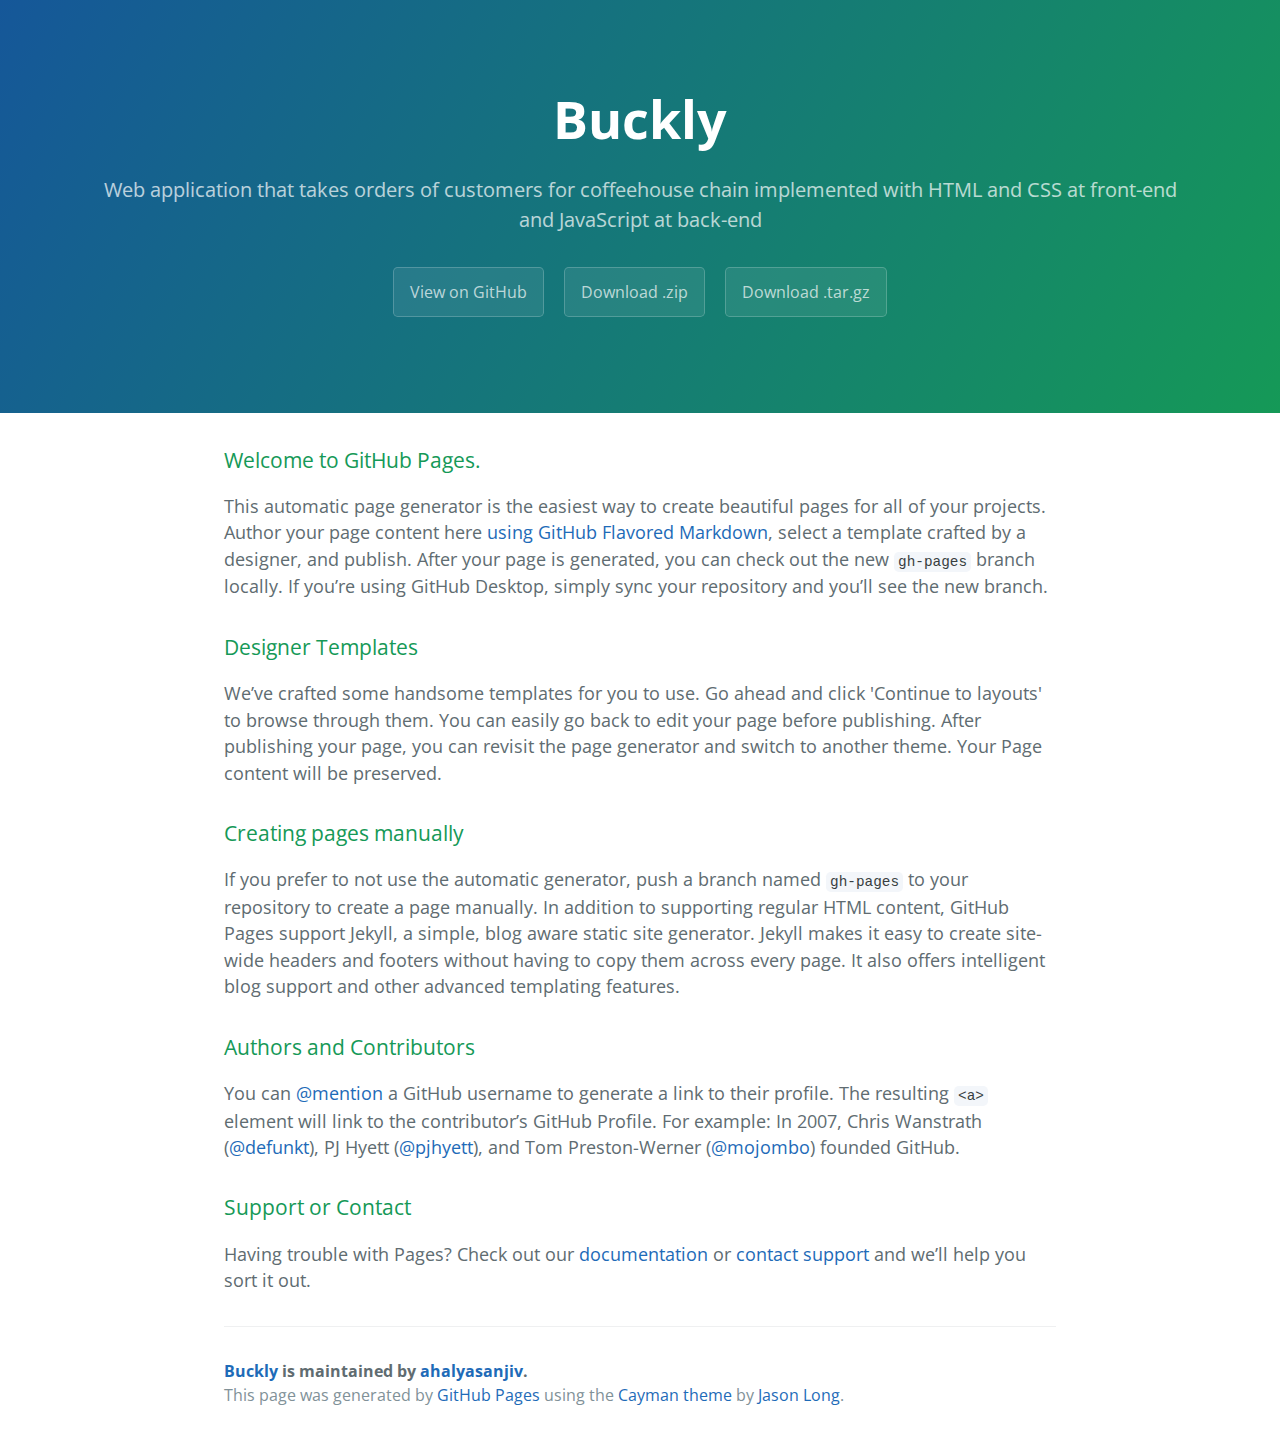
<file: index.html>
<!DOCTYPE html>
<html lang="en-us">
  <head>
    <meta charset="UTF-8">
    <title>Buckly by ahalyasanjiv</title>
    <meta name="viewport" content="width=device-width, initial-scale=1">
    <link rel="stylesheet" type="text/css" href="stylesheets/normalize.css" media="screen">
    <link href='https://fonts.googleapis.com/css?family=Open+Sans:400,700' rel='stylesheet' type='text/css'>
    <link rel="stylesheet" type="text/css" href="stylesheets/stylesheet.css" media="screen">
    <link rel="stylesheet" type="text/css" href="stylesheets/github-light.css" media="screen">
  </head>
  <body>
    <section class="page-header">
      <h1 class="project-name">Buckly</h1>
      <h2 class="project-tagline">Web application that takes orders of customers for coffeehouse chain implemented with HTML and CSS at front-end and JavaScript at back-end</h2>
      <a href="https://github.com/ahalyasanjiv/Buckly" class="btn">View on GitHub</a>
      <a href="https://github.com/ahalyasanjiv/Buckly/zipball/master" class="btn">Download .zip</a>
      <a href="https://github.com/ahalyasanjiv/Buckly/tarball/master" class="btn">Download .tar.gz</a>
    </section>

    <section class="main-content">
      <h3>
<a id="welcome-to-github-pages" class="anchor" href="#welcome-to-github-pages" aria-hidden="true"><span class="octicon octicon-link"></span></a>Welcome to GitHub Pages.</h3>

<p>This automatic page generator is the easiest way to create beautiful pages for all of your projects. Author your page content here <a href="https://guides.github.com/features/mastering-markdown/">using GitHub Flavored Markdown</a>, select a template crafted by a designer, and publish. After your page is generated, you can check out the new <code>gh-pages</code> branch locally. If you’re using GitHub Desktop, simply sync your repository and you’ll see the new branch.</p>

<h3>
<a id="designer-templates" class="anchor" href="#designer-templates" aria-hidden="true"><span class="octicon octicon-link"></span></a>Designer Templates</h3>

<p>We’ve crafted some handsome templates for you to use. Go ahead and click 'Continue to layouts' to browse through them. You can easily go back to edit your page before publishing. After publishing your page, you can revisit the page generator and switch to another theme. Your Page content will be preserved.</p>

<h3>
<a id="creating-pages-manually" class="anchor" href="#creating-pages-manually" aria-hidden="true"><span class="octicon octicon-link"></span></a>Creating pages manually</h3>

<p>If you prefer to not use the automatic generator, push a branch named <code>gh-pages</code> to your repository to create a page manually. In addition to supporting regular HTML content, GitHub Pages support Jekyll, a simple, blog aware static site generator. Jekyll makes it easy to create site-wide headers and footers without having to copy them across every page. It also offers intelligent blog support and other advanced templating features.</p>

<h3>
<a id="authors-and-contributors" class="anchor" href="#authors-and-contributors" aria-hidden="true"><span class="octicon octicon-link"></span></a>Authors and Contributors</h3>

<p>You can <a href="https://github.com/blog/821" class="user-mention">@mention</a> a GitHub username to generate a link to their profile. The resulting <code>&lt;a&gt;</code> element will link to the contributor’s GitHub Profile. For example: In 2007, Chris Wanstrath (<a href="https://github.com/defunkt" class="user-mention">@defunkt</a>), PJ Hyett (<a href="https://github.com/pjhyett" class="user-mention">@pjhyett</a>), and Tom Preston-Werner (<a href="https://github.com/mojombo" class="user-mention">@mojombo</a>) founded GitHub.</p>

<h3>
<a id="support-or-contact" class="anchor" href="#support-or-contact" aria-hidden="true"><span class="octicon octicon-link"></span></a>Support or Contact</h3>

<p>Having trouble with Pages? Check out our <a href="https://help.github.com/pages">documentation</a> or <a href="https://github.com/contact">contact support</a> and we’ll help you sort it out.</p>

      <footer class="site-footer">
        <span class="site-footer-owner"><a href="https://github.com/ahalyasanjiv/Buckly">Buckly</a> is maintained by <a href="https://github.com/ahalyasanjiv">ahalyasanjiv</a>.</span>

        <span class="site-footer-credits">This page was generated by <a href="https://pages.github.com">GitHub Pages</a> using the <a href="https://github.com/jasonlong/cayman-theme">Cayman theme</a> by <a href="https://twitter.com/jasonlong">Jason Long</a>.</span>
      </footer>

    </section>

  
  </body>
</html>
</file>
<file: stylesheets/stylesheet.css>
* {
  box-sizing: border-box; }

body {
  padding: 0;
  margin: 0;
  font-family: "Open Sans", "Helvetica Neue", Helvetica, Arial, sans-serif;
  font-size: 16px;
  line-height: 1.5;
  color: #606c71; }

a {
  color: #1e6bb8;
  text-decoration: none; }
  a:hover {
    text-decoration: underline; }

.btn {
  display: inline-block;
  margin-bottom: 1rem;
  color: rgba(255, 255, 255, 0.7);
  background-color: rgba(255, 255, 255, 0.08);
  border-color: rgba(255, 255, 255, 0.2);
  border-style: solid;
  border-width: 1px;
  border-radius: 0.3rem;
  transition: color 0.2s, background-color 0.2s, border-color 0.2s; }
  .btn + .btn {
    margin-left: 1rem; }

.btn:hover {
  color: rgba(255, 255, 255, 0.8);
  text-decoration: none;
  background-color: rgba(255, 255, 255, 0.2);
  border-color: rgba(255, 255, 255, 0.3); }

@media screen and (min-width: 64em) {
  .btn {
    padding: 0.75rem 1rem; } }

@media screen and (min-width: 42em) and (max-width: 64em) {
  .btn {
    padding: 0.6rem 0.9rem;
    font-size: 0.9rem; } }

@media screen and (max-width: 42em) {
  .btn {
    display: block;
    width: 100%;
    padding: 0.75rem;
    font-size: 0.9rem; }
    .btn + .btn {
      margin-top: 1rem;
      margin-left: 0; } }

.page-header {
  color: #fff;
  text-align: center;
  background-color: #159957;
  background-image: linear-gradient(120deg, #155799, #159957); }

@media screen and (min-width: 64em) {
  .page-header {
    padding: 5rem 6rem; } }

@media screen and (min-width: 42em) and (max-width: 64em) {
  .page-header {
    padding: 3rem 4rem; } }

@media screen and (max-width: 42em) {
  .page-header {
    padding: 2rem 1rem; } }

.project-name {
  margin-top: 0;
  margin-bottom: 0.1rem; }

@media screen and (min-width: 64em) {
  .project-name {
    font-size: 3.25rem; } }

@media screen and (min-width: 42em) and (max-width: 64em) {
  .project-name {
    font-size: 2.25rem; } }

@media screen and (max-width: 42em) {
  .project-name {
    font-size: 1.75rem; } }

.project-tagline {
  margin-bottom: 2rem;
  font-weight: normal;
  opacity: 0.7; }

@media screen and (min-width: 64em) {
  .project-tagline {
    font-size: 1.25rem; } }

@media screen and (min-width: 42em) and (max-width: 64em) {
  .project-tagline {
    font-size: 1.15rem; } }

@media screen and (max-width: 42em) {
  .project-tagline {
    font-size: 1rem; } }

.main-content :first-child {
  margin-top: 0; }
.main-content img {
  max-width: 100%; }
.main-content h1, .main-content h2, .main-content h3, .main-content h4, .main-content h5, .main-content h6 {
  margin-top: 2rem;
  margin-bottom: 1rem;
  font-weight: normal;
  color: #159957; }
.main-content p {
  margin-bottom: 1em; }
.main-content code {
  padding: 2px 4px;
  font-family: Consolas, "Liberation Mono", Menlo, Courier, monospace;
  font-size: 0.9rem;
  color: #383e41;
  background-color: #f3f6fa;
  border-radius: 0.3rem; }
.main-content pre {
  padding: 0.8rem;
  margin-top: 0;
  margin-bottom: 1rem;
  font: 1rem Consolas, "Liberation Mono", Menlo, Courier, monospace;
  color: #567482;
  word-wrap: normal;
  background-color: #f3f6fa;
  border: solid 1px #dce6f0;
  border-radius: 0.3rem; }
  .main-content pre > code {
    padding: 0;
    margin: 0;
    font-size: 0.9rem;
    color: #567482;
    word-break: normal;
    white-space: pre;
    background: transparent;
    border: 0; }
.main-content .highlight {
  margin-bottom: 1rem; }
  .main-content .highlight pre {
    margin-bottom: 0;
    word-break: normal; }
.main-content .highlight pre, .main-content pre {
  padding: 0.8rem;
  overflow: auto;
  font-size: 0.9rem;
  line-height: 1.45;
  border-radius: 0.3rem; }
.main-content pre code, .main-content pre tt {
  display: inline;
  max-width: initial;
  padding: 0;
  margin: 0;
  overflow: initial;
  line-height: inherit;
  word-wrap: normal;
  background-color: transparent;
  border: 0; }
  .main-content pre code:before, .main-content pre code:after, .main-content pre tt:before, .main-content pre tt:after {
    content: normal; }
.main-content ul, .main-content ol {
  margin-top: 0; }
.main-content blockquote {
  padding: 0 1rem;
  margin-left: 0;
  color: #819198;
  border-left: 0.3rem solid #dce6f0; }
  .main-content blockquote > :first-child {
    margin-top: 0; }
  .main-content blockquote > :last-child {
    margin-bottom: 0; }
.main-content table {
  display: block;
  width: 100%;
  overflow: auto;
  word-break: normal;
  word-break: keep-all; }
  .main-content table th {
    font-weight: bold; }
  .main-content table th, .main-content table td {
    padding: 0.5rem 1rem;
    border: 1px solid #e9ebec; }
.main-content dl {
  padding: 0; }
  .main-content dl dt {
    padding: 0;
    margin-top: 1rem;
    font-size: 1rem;
    font-weight: bold; }
  .main-content dl dd {
    padding: 0;
    margin-bottom: 1rem; }
.main-content hr {
  height: 2px;
  padding: 0;
  margin: 1rem 0;
  background-color: #eff0f1;
  border: 0; }

@media screen and (min-width: 64em) {
  .main-content {
    max-width: 64rem;
    padding: 2rem 6rem;
    margin: 0 auto;
    font-size: 1.1rem; } }

@media screen and (min-width: 42em) and (max-width: 64em) {
  .main-content {
    padding: 2rem 4rem;
    font-size: 1.1rem; } }

@media screen and (max-width: 42em) {
  .main-content {
    padding: 2rem 1rem;
    font-size: 1rem; } }

.site-footer {
  padding-top: 2rem;
  margin-top: 2rem;
  border-top: solid 1px #eff0f1; }

.site-footer-owner {
  display: block;
  font-weight: bold; }

.site-footer-credits {
  color: #819198; }

@media screen and (min-width: 64em) {
  .site-footer {
    font-size: 1rem; } }

@media screen and (min-width: 42em) and (max-width: 64em) {
  .site-footer {
    font-size: 1rem; } }

@media screen and (max-width: 42em) {
  .site-footer {
    font-size: 0.9rem; } }
</file>
<file: stylesheets/github-light.css>
/*
   Copyright 2014 GitHub Inc.

   Licensed under the Apache License, Version 2.0 (the "License");
   you may not use this file except in compliance with the License.
   You may obtain a copy of the License at

       http://www.apache.org/licenses/LICENSE-2.0

   Unless required by applicable law or agreed to in writing, software
   distributed under the License is distributed on an "AS IS" BASIS,
   WITHOUT WARRANTIES OR CONDITIONS OF ANY KIND, either express or implied.
   See the License for the specific language governing permissions and
   limitations under the License.

*/

.pl-c /* comment */ {
  color: #969896;
}

.pl-c1      /* constant, markup.raw, meta.diff.header, meta.module-reference, meta.property-name, support, support.constant, support.variable, variable.other.constant */,
.pl-s .pl-v /* string variable */ {
  color: #0086b3;
}

.pl-e  /* entity */,
.pl-en /* entity.name */ {
  color: #795da3;
}

.pl-s .pl-s1 /* string source */,
.pl-smi      /* storage.modifier.import, storage.modifier.package, storage.type.java, variable.other, variable.parameter.function */ {
  color: #333;
}

.pl-ent /* entity.name.tag */ {
  color: #63a35c;
}

.pl-k /* keyword, storage, storage.type */ {
  color: #a71d5d;
}

.pl-pds              /* punctuation.definition.string, string.regexp.character-class */,
.pl-s                /* string */,
.pl-s .pl-pse .pl-s1 /* string punctuation.section.embedded source */,
.pl-sr               /* string.regexp */,
.pl-sr .pl-cce       /* string.regexp constant.character.escape */,
.pl-sr .pl-sra       /* string.regexp string.regexp.arbitrary-repitition */,
.pl-sr .pl-sre       /* string.regexp source.ruby.embedded */ {
  color: #183691;
}

.pl-v /* variable */ {
  color: #ed6a43;
}

.pl-id /* invalid.deprecated */ {
  color: #b52a1d;
}

.pl-ii /* invalid.illegal */ {
  background-color: #b52a1d;
  color: #f8f8f8;
}

.pl-sr .pl-cce /* string.regexp constant.character.escape */ {
  color: #63a35c;
  font-weight: bold;
}

.pl-ml /* markup.list */ {
  color: #693a17;
}

.pl-mh        /* markup.heading */,
.pl-mh .pl-en /* markup.heading entity.name */,
.pl-ms        /* meta.separator */ {
  color: #1d3e81;
  font-weight: bold;
}

.pl-mq /* markup.quote */ {
  color: #008080;
}

.pl-mi /* markup.italic */ {
  color: #333;
  font-style: italic;
}

.pl-mb /* markup.bold */ {
  color: #333;
  font-weight: bold;
}

.pl-md /* markup.deleted, meta.diff.header.from-file */ {
  background-color: #ffecec;
  color: #bd2c00;
}

.pl-mi1 /* markup.inserted, meta.diff.header.to-file */ {
  background-color: #eaffea;
  color: #55a532;
}

.pl-mdr /* meta.diff.range */ {
  color: #795da3;
  font-weight: bold;
}

.pl-mo /* meta.output */ {
  color: #1d3e81;
}
</file>
